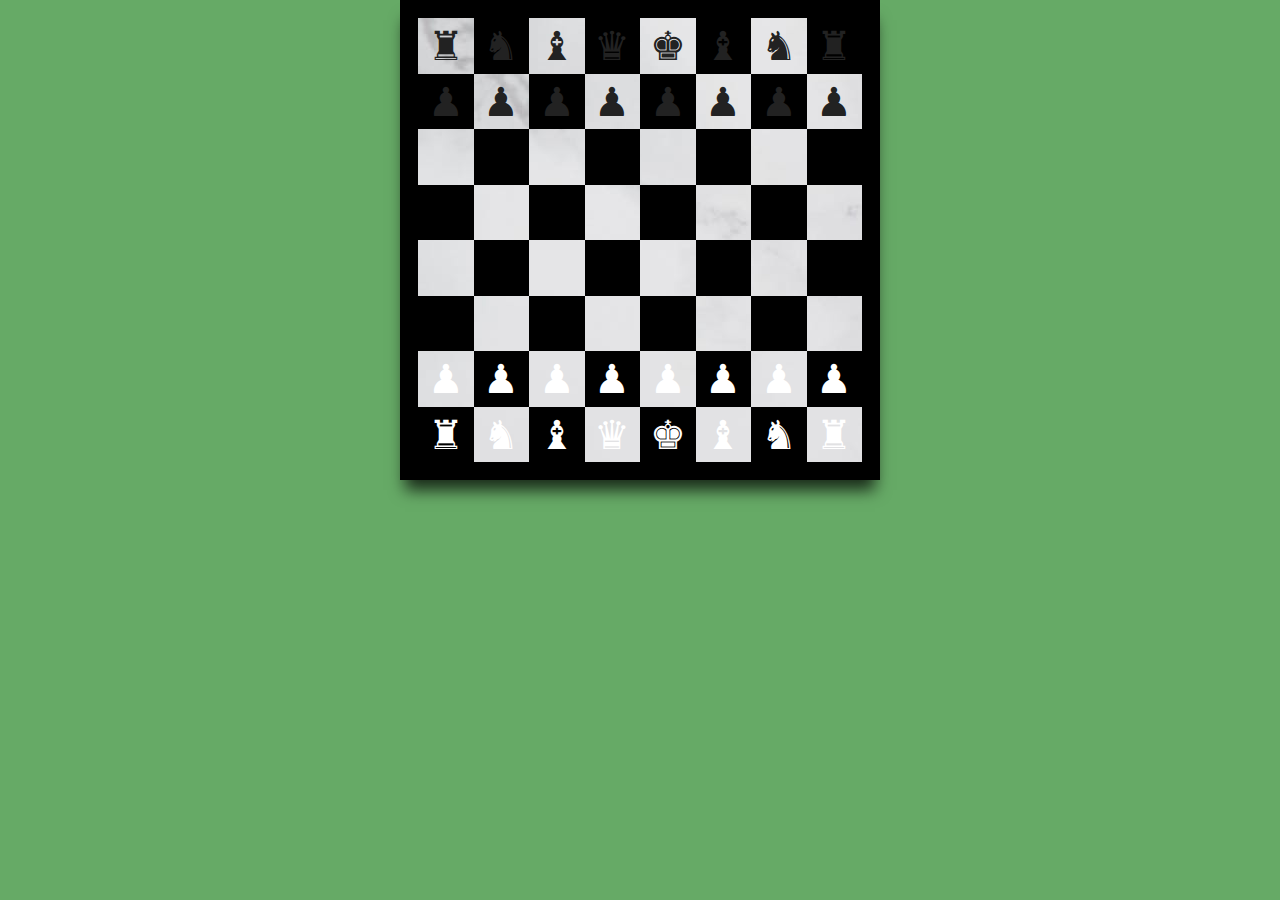
<file: chessboard/index.html>
<!DOCTYPE html>
<html lang="en">
<head>
    <meta charset="UTF-8">
    <meta name="viewport" content="width=device-width, initial-scale=1.0">
    <title>Chessboard</title>
    <link rel="stylesheet" href="css/css.css">  
</head>
<body>
    
	<div class="board">
		<div class="box">&#9820;</div>
		<div class="box">&#9822;</div>
		<div class="box">&#9821;</div>
		<div class="box">&#9819;</div>
		<div class="box">&#9818;</div>
		<div class="box">&#9821;</div>
		<div class="box">&#9822;</div>
		<div class="box">&#9820;</div>
		<div class="box">&#9823;</div>
		<div class="box">&#9823;</div>
		<div class="box">&#9823;</div>
		<div class="box">&#9823;</div>
		<div class="box">&#9823;</div>
		<div class="box">&#9823;</div>
		<div class="box">&#9823;</div>
		<div class="box">&#9823;</div>
		<div class="box"></div>
		<div class="box"></div>
		<div class="box"></div>
		<div class="box"></div>
		<div class="box"></div>
		<div class="box"></div>
		<div class="box"></div>
		<div class="box"></div>
		<div class="box"></div>
		<div class="box"></div>
		<div class="box"></div>
		<div class="box"></div>
		<div class="box"></div>
		<div class="box"></div>
		<div class="box"></div>
		<div class="box"></div>
		<div class="box"></div>
		<div class="box"></div>
		<div class="box"></div>
		<div class="box"></div>
		<div class="box"></div>
		<div class="box"></div>
		<div class="box"></div>
		<div class="box"></div>
		<div class="box"></div>
		<div class="box"></div>
		<div class="box"></div>
		<div class="box"></div>
		<div class="box"></div>
		<div class="box"></div>
		<div class="box"></div>
		<div class="box"></div>
		<div class="box">&#9823;</div>
		<div class="box">&#9823;</div>
		<div class="box">&#9823;</div>
		<div class="box">&#9823;</div>
		<div class="box">&#9823;</div>
		<div class="box">&#9823;</div>
		<div class="box">&#9823;</div>
		<div class="box">&#9823;</div>
		<div class="box">&#9820;</div>
		<div class="box">&#9822;</div>
		<div class="box">&#9821;</div>
		<div class="box">&#9819;</div>
		<div class="box">&#9818;</div>
		<div class="box">&#9821;</div>
		<div class="box">&#9822;</div>
		<div class="box">&#9820;</div>
	</div>
    
</body>
</html>
</file>
<file: chessboard/css/css.css>
*{
	box-sizing: border-box;
}

body{
	margin: 0;
	padding: 0;
	font-family: Verdana, sans-serif;
	font-size: 16px;
	font-size: 1rem;
	text-align: center;
	color: #FFF;
	background-color: #6A6;
}

h1{
	font-size: 1.5rem;
	text-shadow: 0 2px 3px rgba(0,0,0,.75);
}

.board{
	position: relative;
	top: 0;
	right: 0;
	bottom: 0;
	left: 0;
	margin: auto;
	border-color: black;
	display: flex;
	flex-wrap: wrap;
	border: 4vw solid transparent;
	
	max-width: 480px;
	max-height: 480px;
	width: 100vw;
	height: 100vw;
	box-shadow: 0 10px 10px -5px rgba(0,0,0,.75);
	font-size: 0;
	background-image: url(../img/marble.jpeg);
}

.box{
	width: 12.5%;
	height: 12.5%;
	font-size: 8vw;
	line-height: 12vw;
}

.box:nth-child(n+1):nth-child(-n+16){
	color: #222;
}

.board .box:nth-child(n+1):nth-child(-n+8):nth-child(even),
.board .box:nth-child(n+17):nth-child(-n+25):nth-child(even),
.board .box:nth-child(n+33):nth-child(-n+40):nth-child(even),
.board .box:nth-child(n+49):nth-child(-n+56):nth-child(even),
.board .box:nth-child(n+9):nth-child(-n+16):nth-child(odd),
.board .box:nth-child(n+25):nth-child(-n+32):nth-child(odd),
.board .box:nth-child(n+41):nth-child(-n+48):nth-child(odd),
.board .box:nth-child(n+57):nth-child(-n+64):nth-child(odd){
	background-color: rgba(0, 0, 0, 1);
}

@media screen and (min-width: 480px){
	.board{
		border: 18px solid transparent;
		border-color: black;
		box-shadow: 0 15px 15px -5px rgba(0,0,0,.75);
	}
	.box{
		font-size: 2.5rem;
		line-height: 56px;
}
</file>
